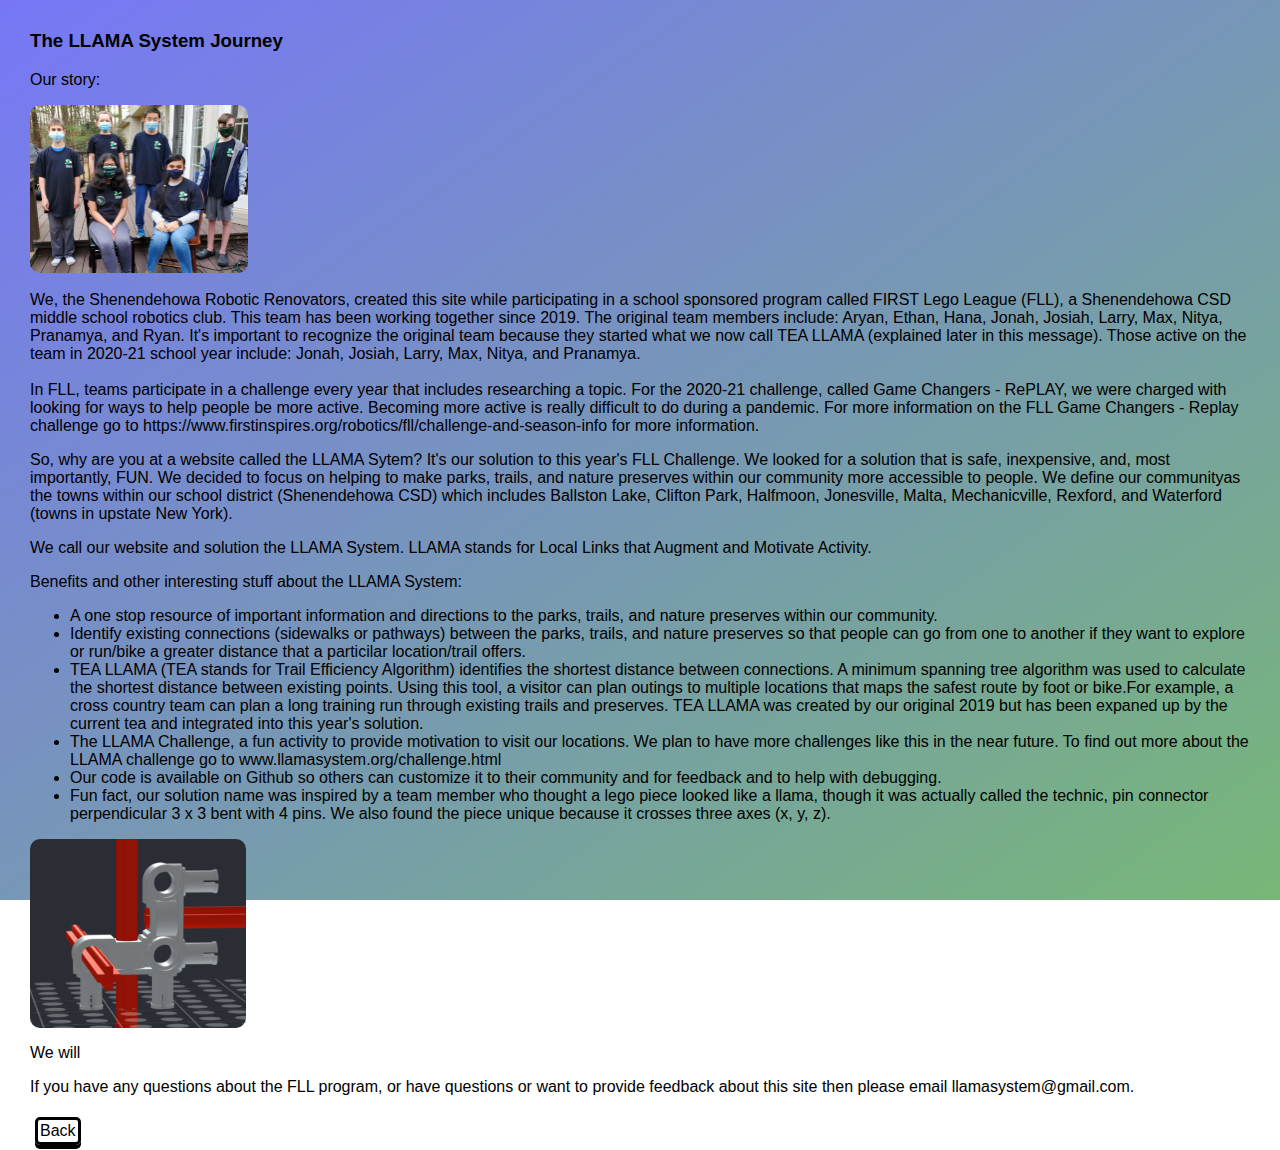
<file: frontend/bio.html>
<!DOCTYPE html />
<html lang="en">

<head>
	<title>The LLAMA System - Robotic Renovators</title>
	<link rel="icon" href="images/Untitled70.png" />
	<meta name="viewport" content="width=device-width, initial-scale=1.0, maximum-scale=5.0" />
	<meta charset="utf-8" />
  <meta name="description" content="The purpose of this website is to promote healthy activity through a challenge and to educate our community by providing information about existing parks, trails,and nature preserves in the Shenendehowa Central School District. This community is located in Saratoga County, New York State.">
  <style>
    html::before {
      content: "loading...";
    }
  </style>
  <link rel="preconnect" href="https://llamasystem.org:2020">
	<link rel="stylesheet" href="styles/style-bio.css">
</head>
<body>
	<h3>The LLAMA System Journey</h3>
	<p> Our story:</p>
  <img src="images/teampic.png" alt="teampic" width="218.25" height="168"><br><br>
  We, the Shenendehowa Robotic Renovators, created this site while participating in a school sponsored program called
	FIRST Lego League (FLL), a Shenendehowa CSD middle school robotics club. This team has been working together since 2019. The original team members include: Aryan, Ethan, Hana, Jonah, Josiah, Larry, Max, Nitya, Pranamya, and Ryan. It's important to recognize the original team because they started what we now call TEA LLAMA (explained later in this message). Those active on the team in 2020-21 school year include: Jonah, Josiah, Larry, Max, Nitya, and Pranamya. <br><br> In FLL, teams participate in a challenge every
	year that includes researching a topic. For the 2020-21 challenge, called Game Changers - RePLAY, we were charged with	looking for ways to help people be more active. Becoming more active is really difficult to do during a pandemic. For more information on the FLL Game Changers - Replay challenge go to https://www.firstinspires.org/robotics/fll/challenge-and-season-info for more
	information. </p>So, why are you at a website called the LLAMA Sytem? It's our solution to this year's FLL Challenge. We looked for a solution that is safe, inexpensive, and, most importantly, FUN. We decided to focus on	helping to make parks, trails, and nature preserves within our community more accessible to people. We define our communityas the towns within our school district (Shenendehowa CSD) which includes Ballston Lake, Clifton Park, Halfmoon, Jonesville, Malta, Mechanicville, Rexford, and Waterford (towns in upstate New York).</p>
	We call our website and solution the LLAMA System. LLAMA stands for Local Links that Augment and Motivate Activity.
  <p>Benefits and other interesting stuff about the LLAMA System:</p>
	<ul>
		<li>A one stop resource of important information and directions to the parks, trails, and nature preserves within our community.</li>
		<li>Identify existing connections (sidewalks or pathways) between the parks, trails, and nature preserves so that people can go from one to another if they want to explore or run/bike a greater distance that a particilar location/trail offers.</li>
			<li> TEA LLAMA (TEA stands for Trail Efficiency Algorithm) identifies the shortest distance
			between connections. A minimum spanning tree algorithm was used to calculate the shortest distance between	existing points. Using this tool, a visitor can plan outings to multiple locations that maps the safest route by foot or bike.For example, a cross country team can plan a long training run through existing	trails and preserves. TEA LLAMA was created by our original 2019 but has been expaned up by the current tea and integrated into this year's solution.
      </li>
      <li>The LLAMA Challenge, a fun activity to provide motivation to visit our locations. We plan to have more challenges like this in the near future. To find out more about the LLAMA challenge go to www.llamasystem.org/challenge.html 
      </li>
      <li>Our code is available on Github so others can customize it to their community and for feedback and to help with debugging.
        </li> 
      <li>Fun fact, our solution name was inspired by a team member who thought a lego piece looked like a llama, though it was actually called the technic, pin connector perpendicular 3 x 3 bent with 4 pins. We also found the piece unique because it crosses three axes (x, y, z). </li>
   
    </ul>
    <img src="images/llama.png" alt="Llama piece" width="216.4" height="189.2">
	<p>We will 
    <p>If you have any questions about the FLL program, or have questions or want to provide feedback about this site then please email
		llamasystem@gmail.com.</p>
	<a href="../" class="button">Back</a>
	<script src="scripts/hitcount.js"></script>
</body>

</html>
</file>
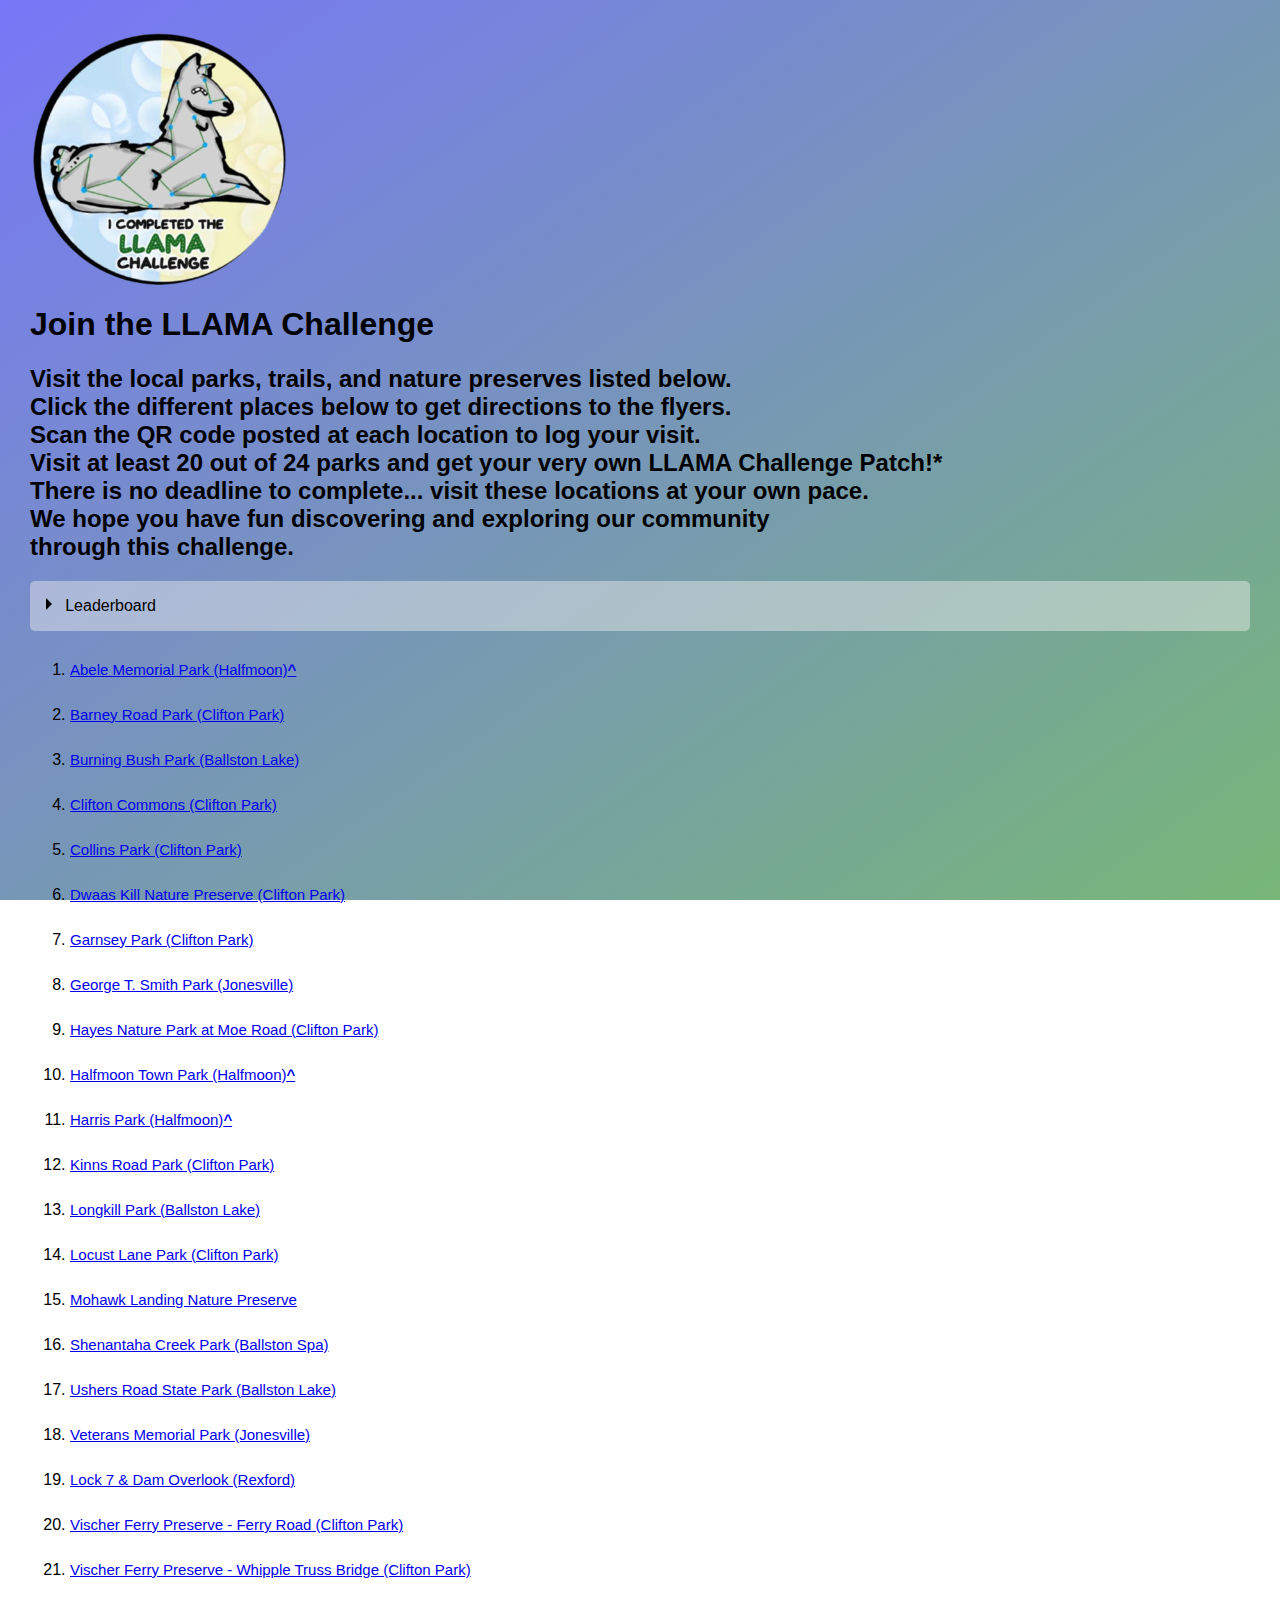
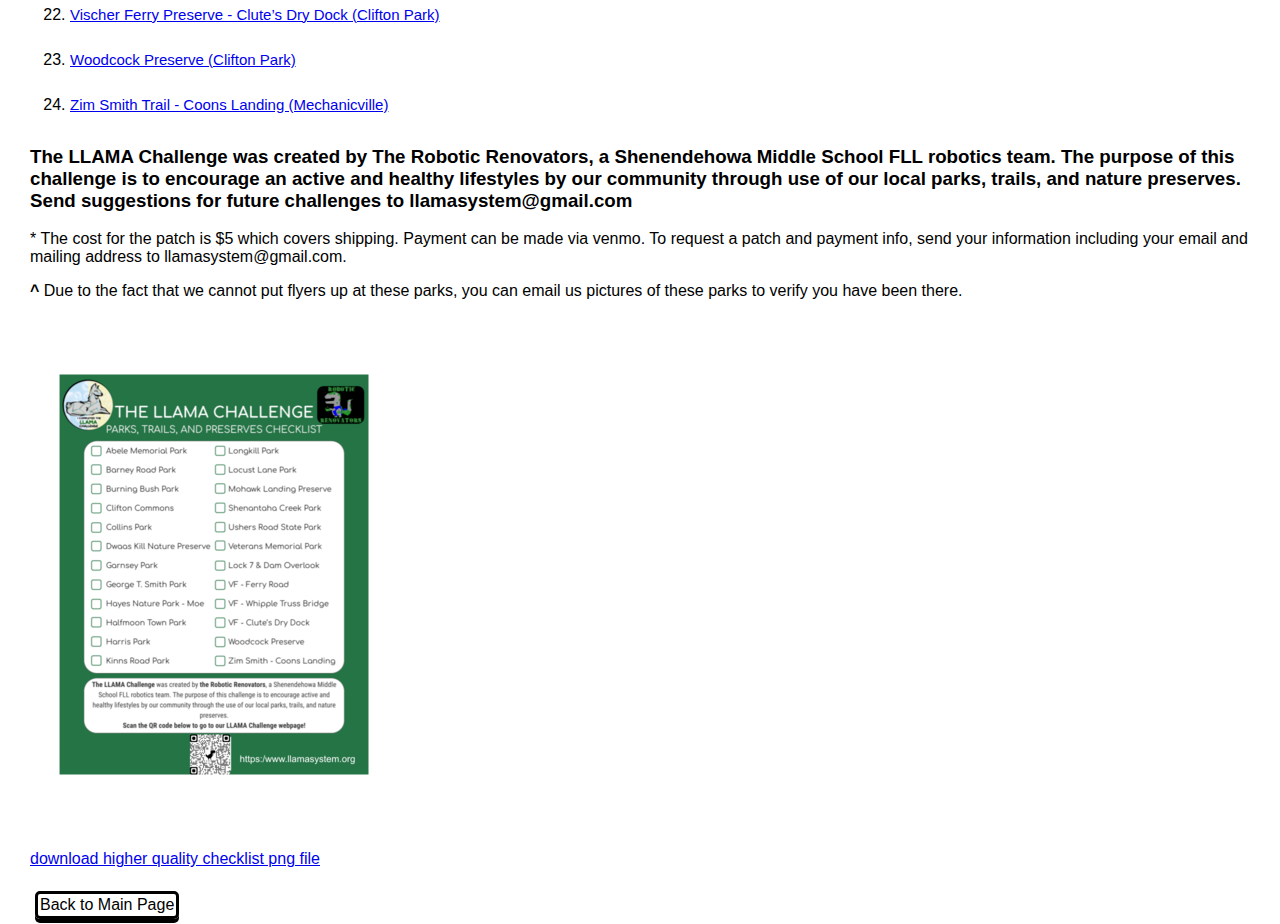
<file: frontend/challenge.html>
<!DOCTYPE html />
<html lang="en">

<head>
	<title>The LLAMA System - Robotic Renovators</title>
	<link rel="icon" href="images/Untitled70.png" />
	<meta name="viewport" content="width=device-width, initial-scale=1.0, maximum-scale=5.0" />
	<meta charset="utf-8" />
  <meta name="description" content="The purpose of this website is to promote healthy activity through a challenge and to educate our community by providing information about existing parks, trails,and nature preserves in the Shenendehowa Central School District. This community is located in Saratoga County, New York State.">
  <style>
    html::before {
      content: "loading...";
    }
  </style>
	<link rel="stylesheet" href="styles/style-bio.css">
</head>

<body>
	<img src="images/logo.ico" width="256" height="255" alt="logo">
<h1>Join the LLAMA Challenge</h1>
<h2>Visit the local parks, trails, and nature preserves listed below.<br>Click the different places below to get directions to the flyers.<br>Scan the QR code posted at each location to log your visit.<br>Visit at least 20 out of 24 parks and get your very own LLAMA Challenge Patch!* <br> There is no deadline to complete... visit these locations at your own pace.<br> We hope you have fun discovering and exploring our community<br> through this challenge.</h2>
<details>
  <summary>Leaderboard</summary>
  <table>
    <tr>
      <th>Rank</th>
      <th>Initials</th>
      <th>Locations Visited</th>
      <th>Last updated</th>
    </tr>
    <tr>
      <td>1</td>
      <td>NH</td>
      <td>18 -Kinns, Shenantaha, Woodcock Preserve, Zim Smith at Coons Crossing,George T Smith, Clifton Commons,Dwaaskill Preserve, Locus Lane Park, Barney Road Park, Mohawk Landing Preserve, Vischer Ferry - Dam/Lock7 Outlook, VF Ferry Rd, VF Whipple Truss, VF Clute's Dry Dock, Hayes at Moe Road, Collins, Garnsey, Veterans Memorial </td>
      <td>4/27/21</td>
    </tr>
    <tr>
      <td>2</td>
      <td>NB</td>
      <td>6 - Shenentaha, George T. Smith, Jewett Park at Longkill, Burning Bush, Collins, Veterans Memorial</td>
      <td>5/02/21</td>
    </tr>
    <tr>
      <td>3</td>
      <td>AF</td>
      <td>3 - Clifton Commons,Veterans Memorial,Dwaas Kill Preserve</td>
      <td>4/25/21</td>
    </tr>
    <tr>
      <td>4</td>
      <td>AM</td>
      <td>2 - Woodcock, Zim Smith at Coons Crossing</td>
      <td>4/25/21</td>
    </tr>
    <tr>
      <td>5</td>
      <td>MC</td>
      <td>1 - Boyack</td>
      <td>4/25/21</td>
    </tr>
    <tr>
      <td>5</td>
      <td>CK</td>
      <td>1 - Boyack</td>
      <td>4/25/21</td>
    </tr>
    <tr>
      <td>5</td>
      <td>ME</td>
      <td>1 - Zim Smith at Coons Crossing</td>
      <td>4/25/21</td>
    </tr>
    <tr>
      <td>5</td>
      <td>LV</td>
      <td>1 - Clifton Commons</td>
      <td>4/25/21</td>
    </tr>
    <tr>
      <td>5</td>
      <td>DDA</td>
      <td>1 - Mohawk Landing Preserve</td>
      <td>4/25/21</td>
    </tr>
    <tr>
      <td>5</td>
      <td>SM</td>
      <td>1 - Garnsey</td>
      <td>4/25/21</td>
    </tr>
    <tr>
      <td>5</td>
      <td>AKS</td>
      <td>1 - Garnsey</td>
      <td>4/25/21</td>
    </tr>
    <tr>
      <td>5</td>
      <td>ZSJ</td>
      <td>1 - Clifton Commons</td>
      <td>4/25/21</td>
    </tr>
    <tr>
      <td>5</td>
      <td>ML</td>
      <td>1 - Vischers Ferry Whipple Truss</td>
      <td>4/25/21</td>
    </tr>
    <tr>
      <td>5</td>
      <td>LS</td>
      <td>1 - Vischers Ferry Clutes</td>
      <td>4/25/21</td>
    </tr>
    <tr>
      <td>5</td>
      <td>KM</td>
      <td>1 - Dwaas Kill Preserve</td>
      <td>4/25/21</td>
    </tr>
    <tr>
      <td>5</td>
      <td>LH</td>
      <td>1 - Vischers Ferry - Ferry Road</td>
      <td>4/25/21</td>
    </tr>
    <tr>
      <td>5</td>
      <td>BLM</td>
      <td>1 - Garnsey</td>
      <td>4/26/21</td>
    </tr>
    <tr>
      <td>5</td>
      <td>DMO</td>
      <td>1 - Vischers Ferry - Whipple Truss</td>
      <td>4/27/21</td>
    </tr>
    <tr>
      <td>5</td>
      <td>MR</td>
      <td>1 - Dwass Kill Preserve </td>
      <td>4/27/21</td>
    </tr>
    <tr>
      <td>5</td>
      <td>DD</td>
      <td>1 - Hayes at Moe Road</td>
      <td>4/28/21</td>
    </tr>
    <tr>
      <td>5</td>
      <td>JAN</td>
      <td>1 - Shenentaha Creek Park</td>
      <td>5/02/21</td>
    </tr>
    <tr>
      <td>5</td>
      <td>AN</td>
      <td>1 - Vischer Ferry Road</td>
      <td>5/02/21</td>
    </tr>
    <tr>
      <td>5</td>
      <td>MAM</td>
      <td>1 - Kinns Road Park</td>
      <td>5/02/21</td>
    </tr>
    <tr>
      <td>5</td>
      <td>LAK</td>
      <td>1 - Woodcock Preserve</td>
      <td>5/02/21</td>
    </tr>
    <tr>
      <td>5</td>
      <td>MK</td>
      <td>1 - Dwaas Kill Nature Preserve</td>
      <td>5/02/21</td>
      <tr>
      <td>5</td>
      <td>EM</td>
      <td>1 - Shenentaha Creek Park</td>
      <td>5/02/21</td>
    </tr>
  </table>
</details>
<ol>
  <li><a href='https://www.llamasystem.org/?point=abele' target='_blank' rel="noreferrer">Abele Memorial Park (Halfmoon)<strong>^</strong></a></li>
  <li><a href='https://www.llamasystem.org/?point=barney' target='_blank' rel="noreferrer">Barney Road Park (Clifton Park)</a></li>
  <li><a href='https://www.llamasystem.org/?point=burning_bush' target='_blank' rel="noreferrer">Burning Bush Park (Ballston Lake)</a></li>
  <li><a href='https://www.llamasystem.org/?point=clifton_commons' target='_blank' rel="noreferrer">Clifton Commons (Clifton Park)</a></li>
  <li><a href='https://www.llamasystem.org/?point=collins' target='_blank' rel="noreferrer">Collins Park (Clifton Park)</a></li>
  <li><a href='https://www.llamasystem.org/?point=dwaas' target='_blank' rel="noreferrer">Dwaas Kill Nature Preserve (Clifton Park)</a></li>
  <li><a href='https://www.llamasystem.org/?point=garnsey' target='_blank' rel="noreferrer">Garnsey Park (Clifton Park)</a></li>
  <li><a href='https://www.llamasystem.org/?point=george_smith' target='_blank' rel="noreferrer">George T. Smith Park (Jonesville)</a></li>
  <li><a href='https://www.llamasystem.org/?point=hayes_moe' target='_blank' rel="noreferrer">Hayes Nature Park at Moe Road (Clifton Park)</a></li>
  <li><a href='https://www.llamasystem.org/?point=halfmoon_town' target='_blank' rel="noreferrer">Halfmoon Town Park (Halfmoon)<strong>^</strong></a></li>
  <li><a href='https://www.llamasystem.org/?point=harris' target='_blank' rel="noreferrer">Harris Park (Halfmoon)<strong>^</strong></a></li>
  <li><a href='https://www.llamasystem.org/?point=kinns' target='_blank' rel="noreferrer">Kinns Road Park (Clifton Park)</a></li>
  <li><a href='https://www.llamasystem.org/?point=longkill' target='_blank' rel="noreferrer">Longkill Park (Ballston Lake)</a></li>
  <li><a href='https://www.llamasystem.org/?point=locust_lane' target='_blank' rel="noreferrer">Locust Lane Park (Clifton Park)</a></li>
  <li><a href='https://www.llamasystem.org/?point=mohawk_landing' target='_blank' rel="noreferrer">Mohawk Landing Nature Preserve</a></li>
  <li><a href='https://www.llamasystem.org/?point=shenantaha' target='_blank' rel="noreferrer">Shenantaha Creek Park (Ballston Spa)</a></li>
  <li><a href='https://www.llamasystem.org/?point=ushers' target='_blank' rel="noreferrer">Ushers Road State Park (Ballston Lake)</a></li>
  <li><a href='https://www.llamasystem.org/?point=veterans' target='_blank' rel="noreferrer">Veterans Memorial Park (Jonesville)</a></li>
  <li><a href='https://www.llamasystem.org/?point=towpathLock7Lookout' target='_blank' rel="noreferrer">Lock 7 & Dam Overlook (Rexford)</a></li>
  <li><a href='https://shenfll.repl.co/?point=ferry_road' target='_blank' rel="noreferrer">Vischer Ferry Preserve - Ferry Road (Clifton Park)</a></li>
  <li><a href='https://www.llamasystem.org/?point=whipple' target='_blank' rel="noreferrer">Vischer Ferry Preserve - Whipple Truss Bridge (Clifton Park)</a></li>
  <li><a href='https://www.llamasystem.org/?point=clutes' target='_blank' rel="noreferrer">Vischer Ferry Preserve - Clute’s Dry Dock (Clifton Park)</a></li>
  <li><a href='https://www.llamasystem.org/?point=woodcock' target='_blank' rel="noreferrer">Woodcock Preserve (Clifton Park)</a></li>
  <li><a href='https://www.llamasystem.org/?point=zim_coons' target='_blank' rel="noreferrer">Zim Smith Trail - Coons Landing (Mechanicville)</a></li>
</ol> 
<h3>The LLAMA Challenge was created by The Robotic Renovators, a Shenendehowa Middle School FLL robotics team. The purpose of this challenge is to encourage an active and healthy lifestyles by our community through use of our local parks, trails, and nature preserves. Send suggestions for future challenges to llamasystem@gmail.com</h3>
<p>* The cost for the patch is $5 which covers shipping. Payment can be made via venmo. To request a patch and payment info, send your information including your email and mailing address to llamasystem@gmail.com.</p>
<p><strong>^</strong> Due to the fact that we cannot put flyers up at these parks, you can email us pictures of these parks to verify you have been there.</p>
<br><br>
<img src="images/checklist.png" alt="checklist" width="360" height="480">
<br><br>
<a href="images/checklistbig.png" download>download higher quality checklist png file</a>
<br><br>
<a href="../" class="button">Back to Main Page</a>
<script src="scripts/hitcount.js"></script>
</body>
</html>
</file>
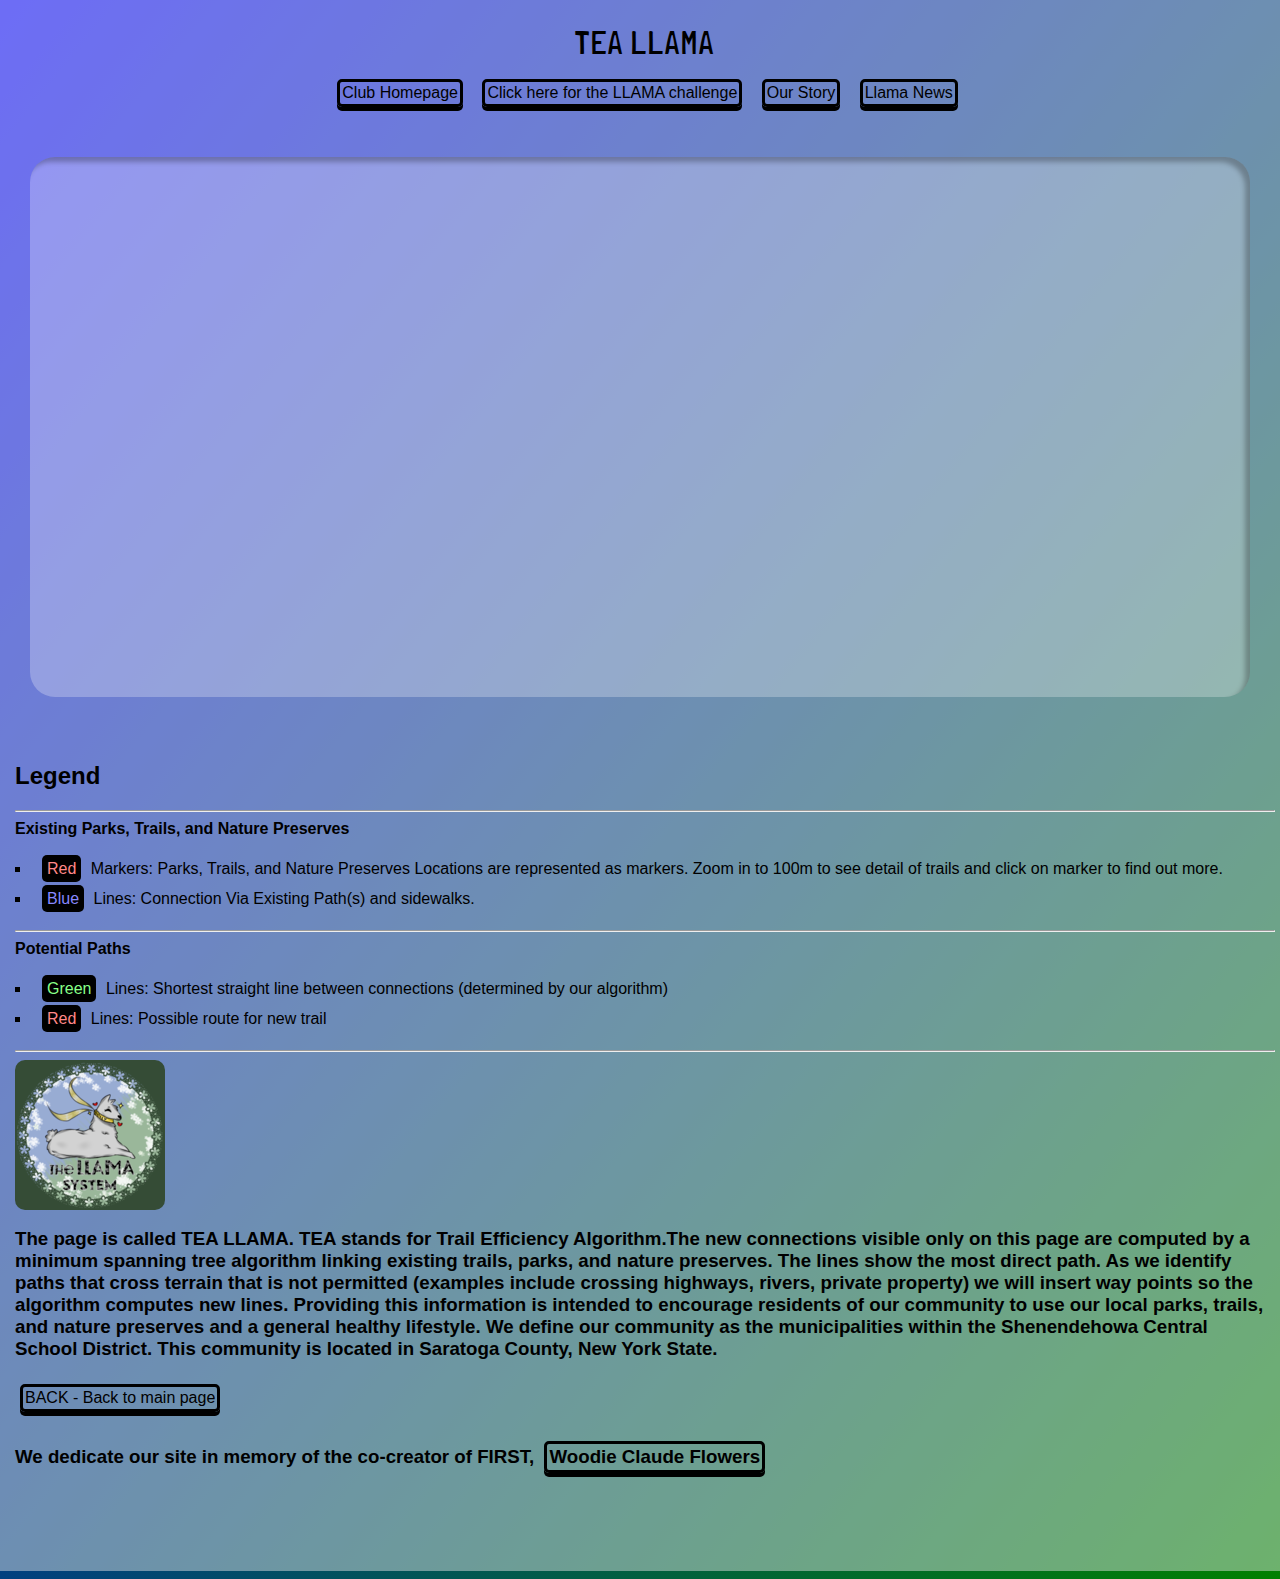
<file: frontend/mobile-all.html>
<!DOCTYPE html />
<html lang="en">

<head>
	<title>The LLAMA System - Robotic Renovators</title>
	<link rel="icon" href="images/Untitled70.png" />
	<meta name="theme-color" content="#77f">
  <meta name="apple-mobile-web-app-capable" content="yes">
  <meta name="apple-mobile-web-app-status-bar-style" content="#77f">
  <meta name="msapplication-navbutton-color" content="#77f">
	<meta name="viewport" content="width=device-width, initial-scale=1.0, maximum-scale=5.0" />
	<meta charset="utf-8" />
  <meta name="description" content="The purpose of this website is to promote healthy activity through a challenge and to educate our community by providing information about existing parks, trails,and nature preserves in the Shenendehowa Central School District. This community is located in Saratoga County, New York State.">
  <style>
    html::before {
      content: "loading...";
    }
  </style>
  <link rel="preload" href="scripts/data.js" as="script">
  <link rel="preload" href="scripts/script.js" as="script">
  <link rel="preload" href="scripts/hitcount.js" as="script">
  <link rel="preload" href="scripts/plot.js" as="script">
  <link rel="preload" href="https://api.mapbox.com/mapbox-gl-js/v2.1.1/mapbox-gl.js" as="script">
  <link rel="preload" href="https://api.mapbox.com/mapbox-gl-js/v2.1.1/mapbox-gl.css" as="style">
	<link rel="stylesheet" href="styles/style-mobile.css">
</head>

<body>
	<div id="myModal" class="modal">
		<div class="modal-content">
			<span class="close">&times;</span>
    <div>
      <h1>modaltitle</h1>
      <p>modaltext</p>
      <a href="https://directions-api.jonahmorgan1.repl.co/" target="_blank">Directions</a>
    </div>
    <img src="images/Untitled70.png"/>
  </div>
</div>
<div id="myModal2" class="modal">
  <div class="modal-content2">
    <div>
      <h3>modaltitle</h3>
      <span class="close2">Ok</span>
    </div>
  </div>
</div>
<div id="myModal3" class="modal">
  <div class="modal-content">
    <span class="close3">&times;</span>
    <div>
      <h1>modaltitle</h1>
      <p>modaltext</p>
    </div>
  </div>
</div>
<div id="myModal4" class="modal">
  <div class="modal-content">
    <span class="close4 closee">&times;</span>
    <div>
      <h1>modaltitle</h1>
      <p>modaltext</p>
    </div>
  </div>
</div>
<div id="h1">
<h1>TEA LLAMA</h1>
<a href="https://shenendehowafll.wixsite.com/club" class="button" id="home">Club Homepage</a>
<a href="/challenge.html" class="button">Click here for the LLAMA challenge</a>
<a href="/bio.html" class="button" id="story">Our Story</a>
<a href="/news.html" class="button" id="story">Llama News</a>
</div>
<div id="wrap" style="margin: 0px;">
<div id="content">
<div id="myDiv"><div id="map"></div></div>
</div>
<div id="side">
<h2>Legend</h2>
  <hr>
	<b>Existing Parks, Trails, and Nature Preserves</b>
  <ul style="list-style-type: square; list-style-position: inside; padding-left: 0px;">
  <li><span style="color: #f88">Red</span> Markers: Parks, Trails, and Nature Preserves Locations are represented as markers. Zoom in to 100m to see detail of trails and click on marker to find out more.</li>
	<li><span style="color: #88f">Blue</span> Lines: Connection Via Existing Path(s) and sidewalks.</li>
  </ul>
	<hr>
	<b>Potential Paths</b>
  <ul style="list-style-type: square; list-style-position: inside; padding-left: 0px;">
  <li><span style="color: #8f8">Green</span> Lines: Shortest straight line between connections (determined by our algorithm)</li>
	<li><span style="color: #f88">Red</span> Lines: Possible route for new trail</li>
  </ul>
	<hr>
<img src="images/Untitled70.png" alt="Our logo" width="150" height="150" id="logo"/>
<h3>The page is called TEA LLAMA. TEA stands for Trail Efficiency Algorithm.The new connections visible only on this page are computed by a minimum spanning tree algorithm linking existing trails, parks, and nature preserves. The lines show the most direct path. As we identify paths that cross terrain that is not permitted (examples include crossing highways, rivers, private property) we will insert way points so the algorithm computes new lines. Providing this information is intended to encourage residents of our community to use our local parks, trails, and nature preserves and a general healthy lifestyle. We define our community as the municipalities within the Shenendehowa Central School District. This community is located in Saratoga County, New York State.
</h3>
<a href="../mobile.html" class="button">BACK - Back to main page</a>
<h3>We dedicate our site in memory of the co-creator of FIRST, <a href="https://en.wikipedia.org/wiki/Woodie_Flowers" class="button" target="_blank" rel="noreferrer">Woodie Claude Flowers</a></h3><br><br><br>
</div>
</div>
  <script src='https://api.mapbox.com/mapbox-gl-js/v2.1.1/mapbox-gl.js'></script>
  <link href='https://api.mapbox.com/mapbox-gl-js/v2.1.1/mapbox-gl.css' rel='stylesheet' />
  <script src="scripts/data.js"></script>
  <script src="scripts/plot.js"></script>
  <script src="scripts/script.js"></script>
  <script src="scripts/hitcount.js"></script>
</body>
</html>
</file>
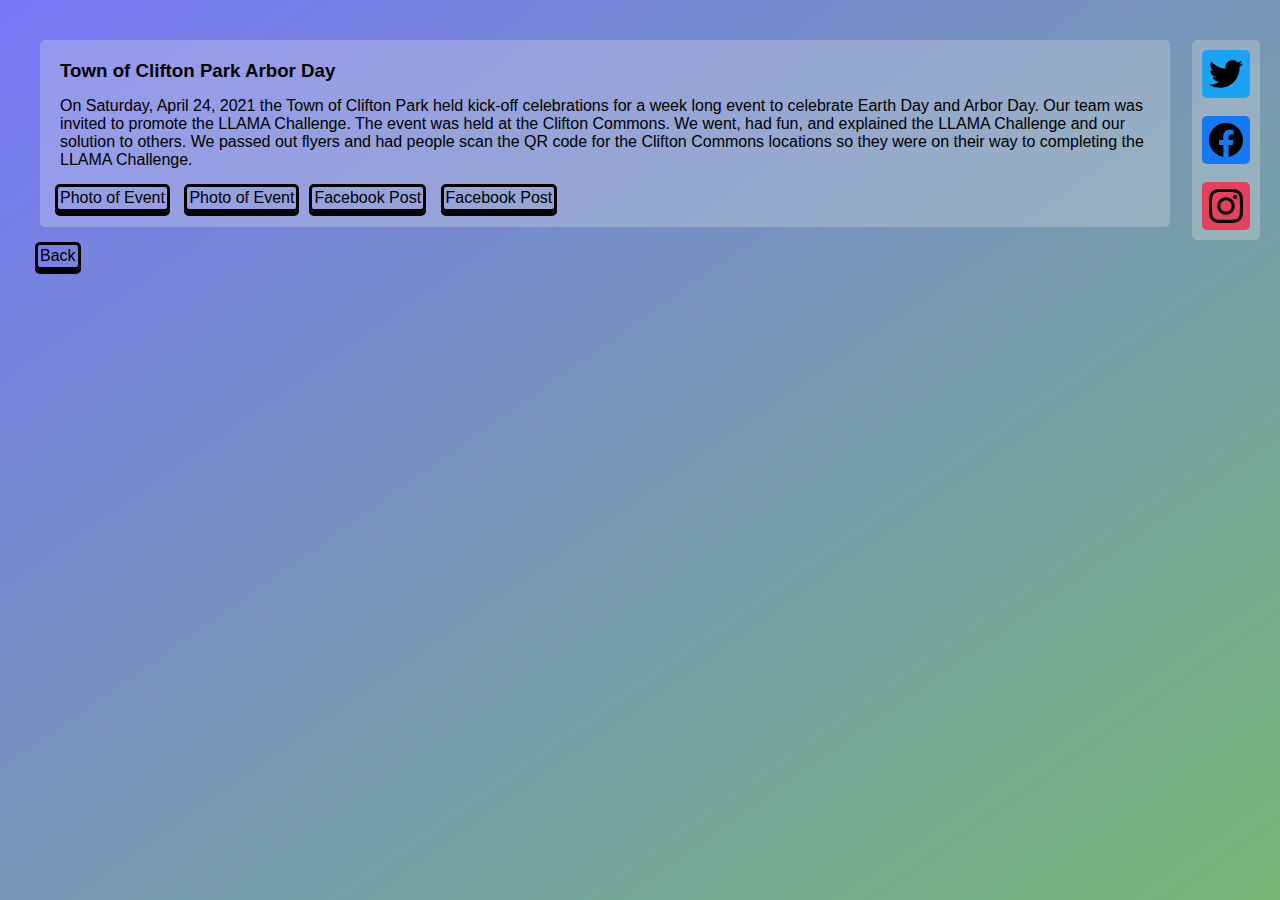
<file: frontend/news.html>
<!DOCTYPE html />
<html lang="en">

<head>
	<title>The LLAMA System - Robotic Renovators</title>
	<link rel="icon" href="images/Untitled70.png" />
	<meta name="viewport" content="width=device-width, initial-scale=1.0, maximum-scale=5.0" />
	<meta charset="utf-8" />
  <meta name="description" content="The purpose of this website is to promote healthy activity through a challenge and to educate our community by providing information about existing parks, trails,and nature preserves in the Shenendehowa Central School District. This community is located in Saratoga County, New York State.">
  <style>
    html::before {
      content: "loading...";
    }
  </style>
	<link rel="stylesheet" href="styles/style-bio.css">
</head>
<body>
  <div class="content">
    <div class="post">
      <h3 class="header">Town of Clifton Park Arbor Day</h3>
      <p class="text">On Saturday, April 24, 2021 the Town of Clifton Park held kick-off celebrations for a week long event to celebrate Earth Day and  Arbor Day. Our team was invited to promote the LLAMA Challenge. The event was held at the Clifton Commons. We went, had fun, and explained the LLAMA Challenge and our solution to others. We passed out flyers and had people scan the QR code for the Clifton Commons locations so they were on their way to completing the LLAMA Challenge.</p>
      <a class="link button" href="pics/TownofCliftonPark_ArborDay.jpg" rel="noreferrer">Photo of Event</a>
      <a class="link button" href="https://www.facebook.com/photo?fbid=10217424521184790&set=pcb.10217424553745604" rel="noreferrer">Photo of Event</a><a class="link button" href="https://www.facebook.com/townofcliftonpark/posts/10159059849289451" rel="noreferrer">Facebook Post</a>
      <a class="link button" href="
https://www.facebook.com/TownOfCliftonParkGREEN/posts/187319869876767
" rel="noreferrer">Facebook Post</a>
    </div>
  </div>
  <div class="social-container">
    <div class="social-wrapper social"><div class="twitter social"></div></div>
    <br><br>
    <div class="social-wrapper social"><div class="facebook social"></div></div>
    <br><br>
    <div class="social-wrapper social"><div class="instagram social"></div></div>
  </div>
	<a href="../" class="button">Back</a>
	<script src="scripts/hitcount.js"></script>
  <script src="scripts/social.js"></script>
</body>

</html>
</file>
<file: frontend/styles/style-bio.css>
html {
  margin: 0;
  padding: 0;
}
*:not(.social) {
  background-attachment: fixed;
}
html::before {
  display: none;
}
body {
  box-sizing: border-box;
  font-family: sans-serif;
  margin: 0;
  height: 100%;
  padding: 30px;
  background-image: linear-gradient(to bottom right, #7777f7, #77b777);
}
.button {
  display: inline-block;
  border-radius: 5px;
  transition: box-shadow 0.4s;
  box-shadow: 0px 4px black;
  text-decoration: none;
  border: 3px solid black;
  padding: 2px;
  margin: 5px;
  color: black;
}
.button:hover {
  box-shadow: 0px 0px black;
}
img {
  border-radius: 10px;
}
td {
  background-color: #eee4;
  border-radius: 5px;
  padding: 10px;
}
th {
  padding: 10px;
}
table {
  border-spacing: 5px;
}
details {
  background: #eee4;
  border-radius: 5px;
  overflow: hidden;
  padding: 10px;
}
summary {
  padding: 1rem;
  display: block;
  background: #eee4;
  padding-left: 2.2rem;
  position: relative;
  cursor: pointer;
  margin: -10px;
}
summary:before {
  content: '';
  border-width: 0.4rem;
  border-style: solid;
  border-color: transparent transparent transparent #000;
  position: absolute;
  top: 1.1rem;
  left: 1rem;
  transform: rotate(0);
  transform-origin: 0.2rem 50%;
  transition: 0.5s transform ease-in-out;
}
details[open] > summary:before {
  transform: rotate(90deg);
}
details[open] > summary {
  margin-bottom: 0px;
}
details summary::marker {
  display:none;
}
.social {
  border-radius: 5px;
  background-size: 70%;
  background-repeat: no-repeat;
  background-position: center center;
  width: 100%;
  height: 100%;
  cursor: pointer;
  margin: 0px;
  padding: 0px;
}
.twitter {
  background-image: url([data-uri]);
  background-color: #1DA1F2;
}
.facebook {
  background-image: url([data-uri]);
  background-color: #1877F2;
}
.instagram {
  background-image: url([data-uri]);
  background-color: #E4405F;
}
.social-wrapper {
  width: 48px;
  height: 48px;
  display: inline-block;
  margin: 0px;
  padding: 0px;
}
.social-container {
  position: fixed;
  top: 40;
  right: 20;
  background-color: #eee4;
  padding: 10px;
  margin: 0px;
  border-radius: 5px;
}
.content {
  margin-right: 70px;
}
* {
  scrollbar-width: thin;
  scrollbar-color: #aaa transparent;
}
*::-webkit-scrollbar {
  width: 6px;
}
*::-webkit-scrollbar-track {
  background: transparent;
}
*::-webkit-scrollbar-thumb {
  background-color: #aaa;
  border-radius: 3px;
  border: 3px solid transparent;
}
.post {
  background: #eee4;
  border-radius: 5px;
  padding: 10px;
  margin: 10px;
}
.header, .text {
  margin: 5px;
  padding: 5px;
}
ol li a {
  line-height: 45px;
  font-size: 15px;
}
</file>
<file: frontend/styles/style-mobile.css>
@import url('https://fonts.googleapis.com/css2?family=Londrina+Solid:wght@300;400&display=swap');
.main-svg {
  background-color: transparent !important;
}
html {
  background-image: linear-gradient(to bottom right, blue, green);
}
html::before {
  display: none;
}
#h1 h1 {
  font-family: 'Londrina Solid', sans-serif;
  letter-spacing: 2px;
  font-weight: 300!important;
}
.mapboxgl-ctrl-group button {
  width: 48px!important;
  height: 48px!important;
}
* {
  scrollbar-width: thin;
  scrollbar-color: #aaa transparent;
}
*::-webkit-scrollbar {
  width: 6px;
}
*::-webkit-scrollbar-track {
  background: transparent;
}
*::-webkit-scrollbar-thumb {
  background-color: #aaa;
  border-radius: 3px;
  border: 3px solid transparent;
}
.mapboxgl-ctrl-group-search .mapboxgl-ctrl-search, .mapboxgl-ctrl-group-search .mapboxgl-ctrl-list {
  width: 500px!important;
  text-align: left;
}
.mapboxgl-ctrl-group-search {
  max-height: 500px;
  overflow-y: scroll;
}
.mapboxgl-ctrl-search-input {
  border: none;
  background: transparent;
  width: 100%;
  background-image: url("../images/search.png");
  background-size: 20px;
  background-repeat: no-repeat;
  background-position: 5px -2px;
  padding-left: 30px;
}
.mapboxgl-ctrl-search-input:focus {
  outline: none;
}
.mapboxgl-ctrl-bottom-left, .mapboxgl-ctrl-bottom-right, .mapboxgl-ctrl-top-left, .mapboxgl-ctrl-top-right {
  z-index: auto!important;
}
.mapboxgl-user-location-dot::after {
  background: url("../images/place3.png") no-repeat;
  width: 100px!important;
  height: 100px!important;
  border: none!important;
  background-color: transparent!important;
  box-shadow: 0px 0px black!important;
  background-position: center;
  margin-left: -40px;
  margin-top: -40px;
}
.mapboxgl-user-location-dot::before {
  display: none;
}
.mapboxgl-user-location-dot {
  background-color: transparent!important;
}
#sub{
  margin-bottom: 0px;
  line-height: 30px;
  padding: 5px;
  margin: 5px;
  border-radius: 5px;
  background-color: dodgerblue;
  transition: background-color 0.4s;
  border: none;
}
#sub:hover, #sub:focus {
  background-color: #0d80ee;
  outline: none;
}
myModal3 > div:nth-child(1) > div:nth-child(2) > p:nth-child(2) > ul:nth-child(2){
  list-style-type: none;
  margin: 0;
  padding: 0;
}
#myModal3 > div:nth-child(1) > div:nth-child(2) > p:nth-child(2) > ul:nth-child(2) > li, #myModal3 > div:nth-child(1) > div:nth-child(2) > p:nth-child(2) > input:nth-child(1), #myModal4 > div:nth-child(1) > div:nth-child(2) > p:nth-child(2) > input{
  padding: 5px;
  margin: 5px;
  border-radius: 5px;
  background-color: #dedede;
  transition: background-color 0.4s;
  border: none;
}
.info {
  float: right;
  background-color: dodgerblue;
  border: none;
  border-radius: 5px;
  padding: 5px;
  line-height: 20px;
  transition: background-color 0.4s;
}
.info:hover, .info:focus {
  background-color: #0d80ee;
  outline: none;
}
#myModal3 > div:nth-child(1) > div:nth-child(2) > p:nth-child(2) > input:nth-child(1), #myModal4 > div:nth-child(1) > div:nth-child(2) > p:nth-child(2) > input{
  margin-bottom: 0px;
  line-height: 30px;
}
#myModal3 > div:nth-child(1) > div:nth-child(2) > p:nth-child(2) > ul:nth-child(2) > li:hover, #myModal3 > div:nth-child(1) > div:nth-child(2) > p:nth-child(2) > ul:nth-child(2) > li:focus,#myModal3 > div:nth-child(1) > div:nth-child(2) > p:nth-child(2) > input:nth-child(1):hover, #myModal3 > div:nth-child(1) > div:nth-child(2) > p:nth-child(2) > input:nth-child(1):focus,#myModal4 > div:nth-child(1) > div:nth-child(2) > p:nth-child(2) > input:hover, #myModal4 > div:nth-child(1) > div:nth-child(2) > p:nth-child(2) > input:focus {
  background-color: #cecece;
  outline: none;
}
#search {
  background-image: url("../images/search.png");
  background-size: 15px;
  background-repeat: no-repeat;
  background-position: 5px 5px;
  cursor: pointer;
  padding-left: 25px;
}

#myModal3 > div:nth-child(1) > div:nth-child(2) > p:nth-child(2) > input:nth-child(1){
  background-image: url("../images/search.png");
  background-size: 20px;
  background-repeat: no-repeat;
  background-position: 10px 10px;
  padding-left: 40px;
}
#h1 {
  width: 100vw;
  background-color: #eee4;
  padding: 20px;
  margin: -10px;
  padding-top: 5px;
  padding-bottom: 10px;
  margin-bottom: 0;
  text-align: center;
}
body {
  font-family: sans-serif;
  overflow-x: hidden;
  background-color: #eee4;
  margin-left: -5px;
  margin-right: -5px;
}
#h1 a {
  margin-top: -10px;
  margin-left: 10px;
  margin-bottom: 25px;
}
#logo {
  display: block;
  border-radius: 10px;
}
#myDiv {
  margin: 15px;
  border-radius: 25px;
  background-color: #fff4 !important;
  margin-left: 25px;
  box-shadow: -5px 5px 5px #0004 inset;
  padding: 20px;
  height: 100%;
}
#map {
  border-radius: 10px;
  width: 100%;
  height: 500px;
}
#wrap {
  display: flex;
  flex-direction: column;
  width: 100vw;
}
#content {
  flex: 60%;
  padding: 10px;
  padding-top: 0px;
  margin-right: -5px;
  padding-right: 15px;
  background-color: #eee4;
}
#side {
  flex: 40%;
  background-color: #eee4;
  padding: 20px;
  margin-right: 10px;
  height: calc(100vh - 85px);
  overflow-y: scroll;
  margin-right: -20px;
}
.button {
  display: inline-block;
  border-radius: 5px;
  transition: box-shadow 0.4s;
  box-shadow: 0px 4px black;
  text-decoration: none;
  border: 3px solid black;
  padding: 2px;
  margin: 5px;
  color: black;
}
.button:hover {
  box-shadow: 0px 0px black;
}
li span {
  background-color: #000;
  padding: 5px;
  margin: 5px;
  border-radius: 5px;
}
li {
  line-height: 30px;
}

.modal {
  display: none;
  position: fixed;
  z-index: 1;
  left: 0;
  top: 0;
  width: 100%;
  height: 100%;
  overflow: auto;
  background-color: rgb(0,0,0);
  background-color: rgba(0,0,0,0.7);
}

.modal-content {
  position: relative;
  background-color: #fefefe;
  margin: 5vw;
  padding: 20px;
  border-radius: 10px;
  width: 80vw;
  animation-name: animatetop;
  animation-duration: 1s
}

.modal-content2 {
  position: relative;
  background-color: #fefefe;
  margin: 10vw;
  padding: 20px;
  border-radius: 10px;
  width: 70vw;
  animation-name: animatetop;
  animation-duration: 1s
}

.close {
  color: #aaa;
  float: right;
  font-size: 40px;
  padding: 10px;
  margin-top: -20px;
  margin-right: -10px;
  font-weight: bold;
}

.close2 {
  background-color: #1e90ff;
  color: #fff;
  float: right;
  font-size: 20px;
  padding: 10px;
  margin: -10px;
  font-weight: bold;
  border-radius: 5px;
}

.close3 {
  color: #aaa;
  float: right;
  font-size: 40px;
  padding: 10px;
  margin-top: -20px;
  margin-right: -10px;
  font-weight: bold;
}

.close4 {
  color: #aaa;
  float: right;
  font-size: 40px;
  padding: 10px;
  margin-top: -20px;
  margin-right: -10px;
  font-weight: bold;
}

#myModal2 > div:nth-child(1) > div:nth-child(1) > h3:nth-child(1){
  display: inline-block;
  max-width: 90%;
}

.close:hover,
.close:focus {
  color: black;
  text-decoration: none;
  cursor: pointer;
}

.close2:hover,
.close2:focus {
  background-color: #0d80ee;
  text-decoration: none;
  cursor: pointer;
}

.close3:hover,
.close3:focus {
  color: black;
  text-decoration: none;
  cursor: pointer;
}

.close4:hover,
.close4:focus {
  color: black;
  text-decoration: none;
  cursor: pointer;
}

@keyframes animatetop {
  from {top: -300px; opacity: 0}
  to {top: 0; opacity: 1}
}

#myModal > div:nth-child(1) > img:nth-child(3) {
  width: 100%;
  border-radius: 10px;
}
#myModal > div:nth-child(1) > div:nth-child(2){
  width: 100%;
}
#myModal > .modal-content {
  content: "";
  clear: both;
  display: table;
}

a:not(.button) {
  color: dodgerblue;
  text-decoration: none;
}
a:hover:not(.button) {
  text-decoration: underline;
}
.mapboxgl-ctrl-pitchtoggle-3d {
  background-image: url([data-uri]);
  background-repeat: no-repeat;
  background-position: 50%;
}
.mapboxgl-ctrl-pitchtoggle-2d {
  background-image: url([data-uri]);
  background-repeat: no-repeat;
  background-position: 50%;
}
.mapboxgl-ctrl-terrain {
  background-image: url([data-uri]);
  background-repeat: no-repeat;
  background-position: 50%;
}
.mapboxgl-ctrl-styletoggle-satellite {
  background-image: url(../images/bird-icon.svg);
  background-repeat: no-repeat;
  background-position: 50%;
}
.mapboxgl-ctrl-styletoggle-outdoors {
  background-image: url(../images/bird-icon-2.svg);
  background-repeat: no-repeat;
  background-position: 50%;
}
</file>
